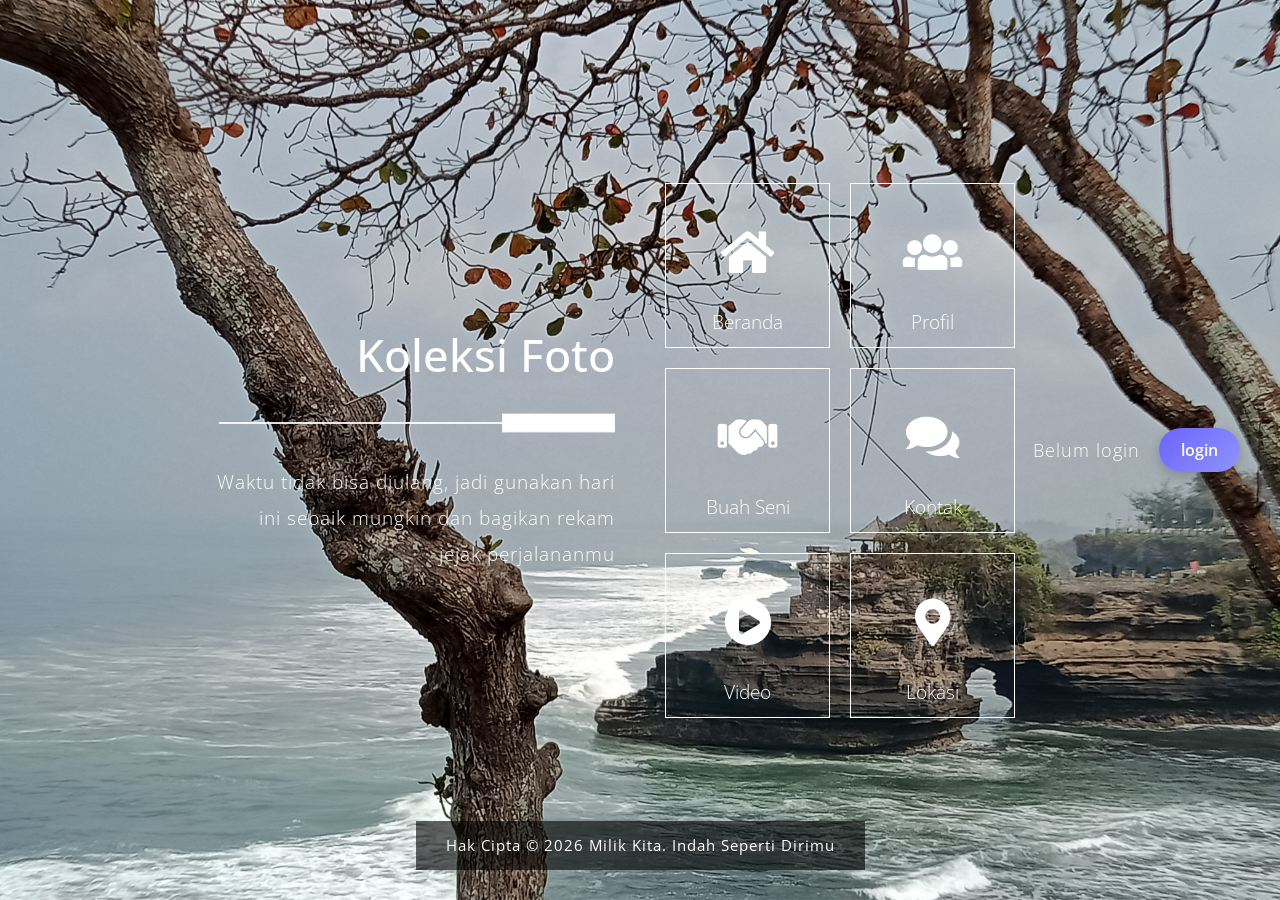
<file: index.html>
<!DOCTYPE html>
<html lang="en">
<head>
    <meta charset="utf-8">
    <meta name="viewport" content="width=device-width, initial-scale=1">
    <link rel="icon" type="image/jpeg" href="img/iconnatlan.jpg">
    <title>Situs Web Naswa</title>
<!--

Template 2097 Pop

https://www.tooplate.com/view/2097-pop

-->
    <!-- load CSS -->
    <link rel="stylesheet" href="https://fonts.googleapis.com/css?family=Open+Sans:300">  <!-- Google web font "Open Sans" -->
    <link rel="stylesheet" href="css/bootstrap.min.css">                                  <!-- https://getbootstrap.com/ -->
    <link rel="stylesheet" href="fontawesome/css/fontawesome-all.min.css">                <!-- https://fontawesome.com/ -->
    <link rel="stylesheet" type="text/css" href="slick/slick.css"/>                       <!-- http://kenwheeler.github.io/slick/ -->
    <link rel="stylesheet" type="text/css" href="slick/slick-theme.css"/>
    <link rel="stylesheet" href="css/tooplate-style.css">                               <!-- Templatemo style -->

    <script>document.documentElement.className="js";var supportsCssVars=function(){var e,t=document.createElement("style");return t.innerHTML="root: { --tmp-var: bold; }",document.head.appendChild(t),e=!!(window.CSS&&window.CSS.supports&&window.CSS.supports("font-weight","var(--tmp-var)")),t.parentNode.removeChild(t),e};supportsCssVars()||alert("Please view this in a modern browser such as latest version of Chrome or Microsoft Edge.");</script>
    
</head>

<body>
    <div id="tm-bg"></div>
    <div id="tm-wrap">
        <div class="tm-main-content">
            <div class="container tm-site-header-container">
                <div class="row">
                    <div class="col-sm-12 col-md-6 col-lg-6 col-md-col-xl-6 mb-md-0 mb-sm-4 mb-4 tm-site-header-col">
                        <div class="tm-site-header">
                            <h1 class="mb-4">Koleksi Foto</h1>
                            <img src="img/underline.png" class="img-fluid mb-4">
                            <p>Waktu tidak bisa diulang, jadi gunakan hari ini sebaik mungkin dan bagikan rekam jejak perjalananmu</p>        
                        </div>                        
                    </div>
                    <div class="col-sm-12 col-md-6 col-lg-6 col-xl-6">
                        <div class="content">
                            <div class="grid">
                                <div class="grid__item" id="home-link">
                                    <div class="product">
                                        <div class="tm-nav-link">
                                            <i class="fas fa-home fa-3x tm-nav-icon"></i>
                                            <span class="tm-nav-text">Beranda</span>
                                            <div class="product__bg"></div>        
                                        </div>                                    
                                        <div class="product__description">
                                            <div class="row mb-3">
                                                <div class="col-12">
                                                    <h2 class="tm-page-title">Selamat Datang di Koleksi Foto</h2>        
                                                </div>
                                            </div>                                        
                                            <div class="row">
                                                <div class="col-sm-12 col-md-6 col-lg-6 col-xl-6">
                                                    <img src="img/welcome-1.jpg" class="img-fluid mb-3">
                                                    <p>Situs ini menyajikan arsip kenangan yang pernah dijalani oleh pemilik. </p>
                                                    <p>Kamu bisa mengenal pemilik situs dengan mengakses <a rel="nofollow" href="https://www.instagram.com/nanaswap?igsh=YzljYTk1ODg3Zg==" target="_parent">Instagram Penulis</a>. Semoga takdir kita bertaut kelak.</p>    
                                                </div>
                                                <div class="col-sm-12 col-md-6 col-lg-6 col-xl-6">
                                                    <p>Koleksi Foto tidak ditujukan untuk suatu maksud apapun selain sebagai arsip.</p>
                                                   <p>
                                                    Apabila terdapat pertanyaan atau kritik dan saran untuk pemilik, silahkan 
                                                    <a href="https://wa.me/62882005571594" target="_blank">mengirim pesan</a>.    
                                                    </p>
                                                    <img src="img/welcome-2.jpg" class="img-fluid">
                                                </div>                                        
                                            </div>
                                            
                                        </div>
                                    </div>
                                </div>

                                <div class="grid__item" id="team-link">
                                    <div class="product">
                                        <div class="tm-nav-link">
                                            <i class="fas fa-users fa-3x tm-nav-icon"></i>
                                            <span class="tm-nav-text">Profil</span>
                                            <div class="product__bg"></div>            
                                        </div>                                     
                                        <div class="product__description">
                                            <div class="p-sm-4 p-2">
                                                <div class="row mb-3">
                                                    <div class="col-12">
                                                        <h2 class="tm-page-title">Kenalan lebih jauh, yuk!</h2>        
                                                    </div>
                                                </div>
                                               <div class="row tm-reverse-sm">
                                                    <div class="col-sm-12 col-md-8 col-lg-8 col-xl-8">
                                                        <p class="mb-4">Hai, aku adalah si pembuat sekaligus pemilik dari laman koleksi foto ini. Naswa Primaulidina, seorang siswi dari SMAN 8 Yogyakarta, salam kenal ya.</p>
                                                        <p class="mb-4">Mungkin kamu memang sudah ditakdirkan untuk bertemu denganku. Maka, lewat tugas informatika dari sekolah ini, akan kupersembahkan karya (fotografi) yang kuambil sendiri dalam perjalananku.</p>
                                                        <p class="mb-5">Foto seperti icon web didapat dari game Genshin Impact. Selain itu, setiap foto yang diunggah di sini bersifat personal, mohon untuk tidak disebarkan tanpa izin ya.</p>
                                                    </div>

                                                    <div class="col-sm-12 col-md-4 col-lg-4 col-xl-4 mb-lg-0 mb-sm-4 mb-4">
                                                        <img src="img/team.jpg" class="img-fluid">
                                                    </div>
                                                </div>
                                            </div>
                                          </div>
                                    </div>
                                </div>
                                <div class="grid__item">
                                    <div class="product">
                                        <div class="tm-nav-link">
                                            <i class="fas fa-handshake fa-3x tm-nav-icon"></i>
                                            <span class="tm-nav-text">Buah Seni</span>
                                            <div class="product__bg"></div>             
                                        </div>                                                                 
                                        <div class="product__description">
                                            <div class="p-sm-4 p-2">
                                                <div class="row mb-3">
                                                    <div class="col-12">
                                                        <h2 class="tm-page-title">Koleksi Foto</h2>        
                                                    </div>
                                                </div>
                                                <div class="row mb-3">
                                                    <div class="col-12">
                                                        <p>Foto yang dicantumkan di sini dan keseluruhan web didapat dari kegiatan kokurikuler dan widyawisata. (Bali, Bakpia Djava, Museum Pabrik Gula, PIAT UGM)</p>
                                                    </div>
                                                </div>
                                                <div class="row">
                                                    <div class="col-12">
                                                        <div class="p-sm-4 p-2 tm-img-container">
                                                            <div class="tm-img-slider" id="tmImgSlider">
                                                              <a href="#" class="tm-slider-img-link"><img src="img/gallery-img-01-tn.jpg" alt="Image 1" class="img-fluid tm-slider-img"></a>
                                                              <a href="#" class="tm-slider-img-link"><img src="img/gallery-img-02-tn.jpg" alt="Image 2" class="img-fluid tm-slider-img"></a>
                                                              <a href="#" class="tm-slider-img-link"><img src="img/gallery-img-03-tn.jpg" alt="Image 3" class="img-fluid tm-slider-img"></a>
                                                              <a href="#" class="tm-slider-img-link"><img src="img/gallery-img-04-tn.jpg" alt="Image 4" class="img-fluid tm-slider-img"></a>
                                                              <a href="#" class="tm-slider-img-link"><img src="img/gallery-img-05-tn.jpg" alt="Image 5" class="img-fluid tm-slider-img"></a>
                                                              <a href="#" class="tm-slider-img-link"><img src="img/gallery-img-06-tn.jpg" alt="Image 6" class="img-fluid tm-slider-img"></a>
                                                            </div>
                                                        </div>  
                                                    </div>
                                                </div>
                                            </div>
                                        </div>       
                                    </div>
                                </div>
                                <div class="grid__item">
                                    <div class="product">
                                        <div class="tm-nav-link">
                                            <i class="fas fa-comments fa-3x tm-nav-icon"></i>
                                            <span class="tm-nav-text">Kontak</span>
                                            <div class="product__bg"></div>             
                                        </div>                                                              
                                        <div class="product__description">
                                            <div class="pt-sm-4 pb-sm-4 pl-sm-5 pr-sm-5 pt-2 pb-2 pl-3 pr-3">
                                                <div class="row mb-3">
                                                    <div class="col-12">
                                                        <h2 class="tm-page-title">Kontak Pemilik</h2>        
                                                    </div>
                                                </div>
                                                <div class="row mb-4">
                                                    <div class="col-12">
                                                        <p>Apabila terdapat kritik dan saran baik itu karena ada hal yang berkesan maupun tidak berkenan, tolong sampaikan melalui surat elektronik berikut.</p>
                                                    </div>
                                                </div>
                                                <div class="row">
                                                    <div class="col-12">
                                                        <form action="index.html" method="post" class="contact-form">
                                                            <div class="row">
                                                                <div class="form-group col-md-6 col-lg-6 col-xl-6">
                                                                  <input type="text" id="contact_name" name="contact_name" class="form-control" placeholder="Nama"  required/>
                                                                </div>
                                                                <div class="form-group col-md-6 col-lg-6 col-xl-6 tm-col-email">
                                                                  <input type="email" id="contact_email" name="contact_email" class="form-control" placeholder="E-mail" required/>
                                                                </div>
                                                            </div>                                                        
                                                            <div class="form-group">
                                                              <textarea id="contact_message" name="contact_message" class="form-control" rows="9" placeholder="Pesan" required></textarea>
                                                            </div>
                                                            <button type="submit" class="btn btn-primary tm-btn-submit">Kirim</button>
                                                        </form>
                                                    </div>
                                                </div>
                                            </div>                                            
                                        </div>
                                    </div>
                                </div>
                                <div class="grid__item">
                                  <div class="product">
                                    <div class="tm-nav-link">
                                      <i class="fas fa-play-circle fa-3x tm-nav-icon"></i>
                                      <span class="tm-nav-text">Video</span>
                                      <div class="product__bg"></div>
                                    </div>

                                  <div class="product__description">
                                    <div class="p-sm-4 p-2">

                                      <div class="row mb-3">
                                          <div class="col-12">
                                          <h2 class="tm-page-title">Musik Pendamping</h2>
                                          </div>
                                      </div>

                                       <div class="embed-container">
                                           <iframe
                                            src="https://www.youtube.com/embed/ZPJyKBTBVXI"
                                            allowfullscreen>
                                           </iframe>
                                       </div>

                                     </div>
                                  </div>
                               </div>
                            </div>
                                <div class="grid__item">
                                  <div class="product">
                                    <div class="tm-nav-link">
                                        <i class="fas fa-map-marker-alt fa-3x tm-nav-icon"></i>
                                        <span class="tm-nav-text">Lokasi</span>
                                        <div class="product__bg"></div>
                                    </div>

                                      <div class="product__description">
                                          <div class="p-sm-4 p-2">

                                              <div class="row mb-3">
                                                <div class="col-12">
                                                <h2 class="tm-page-title">Lokasi Sekolah</h2>
                                                </div>
                                              </div>

                                                   <div class="embed-container">
                                                       <iframe
                                                       src="https://www.google.com/maps/embed?pb=!1m18!1m12!1m3!1d3952.899631927268!2d110.39281007746428!3d-7.800449992219826!2m3!1f0!2f0!3f0!3m2!1i1024!2i768!4f13.1!3m3!1m2!1s0x2e7a57669d43fe55%3A0x75fae1bb400d4da5!2sSMA%20Negeri%208%20Yogyakarta!5e0!3m2!1sid!2sid!4v1781782192864!5m2!1sid!2sid"
                                                       loading="lazy"
                                                       allowfullscreen>
                                                       </iframe>
                                                   </div>
                                         </div>
                                      </div>
                                   </div>
                                </div>
                            </div> 
                        </div>                       
                    </div>
                </div>                
            </div>
            <p id="userInfo">Belum login</p>
                <div id="authArea">
                    <button onclick="goLogin()" class="nav-cta">login</button>
                </div>
            
            <footer>
                <p class="small tm-copyright-text">Hak Cipta &copy; <span class="tm-current-year">2026</span> Milik Kita. <span class="tm-text-highlight">Indah Seperti Dirimu</span></p>
            </footer>
        </div> <!-- .tm-main-content -->  
    </div>
    <!-- load JS -->
    <script src="js/jquery-3.2.1.slim.min.js"></script>         <!-- https://jquery.com/ -->    
    <script src="slick/slick.min.js"></script>                  <!-- http://kenwheeler.github.io/slick/ -->  
    <script src="js/anime.min.js"></script>                     <!-- http://animejs.com/ -->
    <script src="js/main.js"></script>  
    <script>      

        function setupFooter() {
            var pageHeight = $('.tm-site-header-container').height() + $('footer').height() + 100;

            var main = $('.tm-main-content');

            if($(window).height() < pageHeight) {
                main.addClass('tm-footer-relative');
            }
            else {
                main.removeClass('tm-footer-relative');   
            }
        }

        /* DOM is ready
        ------------------------------------------------*/
        $(function(){

            setupFooter();

            $(window).resize(function(){
                setupFooter();
            });

            $('.tm-current-year').text(new Date().getFullYear());  // Update year in copyright           
        });

    </script>
    
    <script>
    function goLogin() {
        window.location.href = "login/index.html";
    }
    </script>
    <script src="login/js/welcome.js"></script>
</body>
</html>
</file>
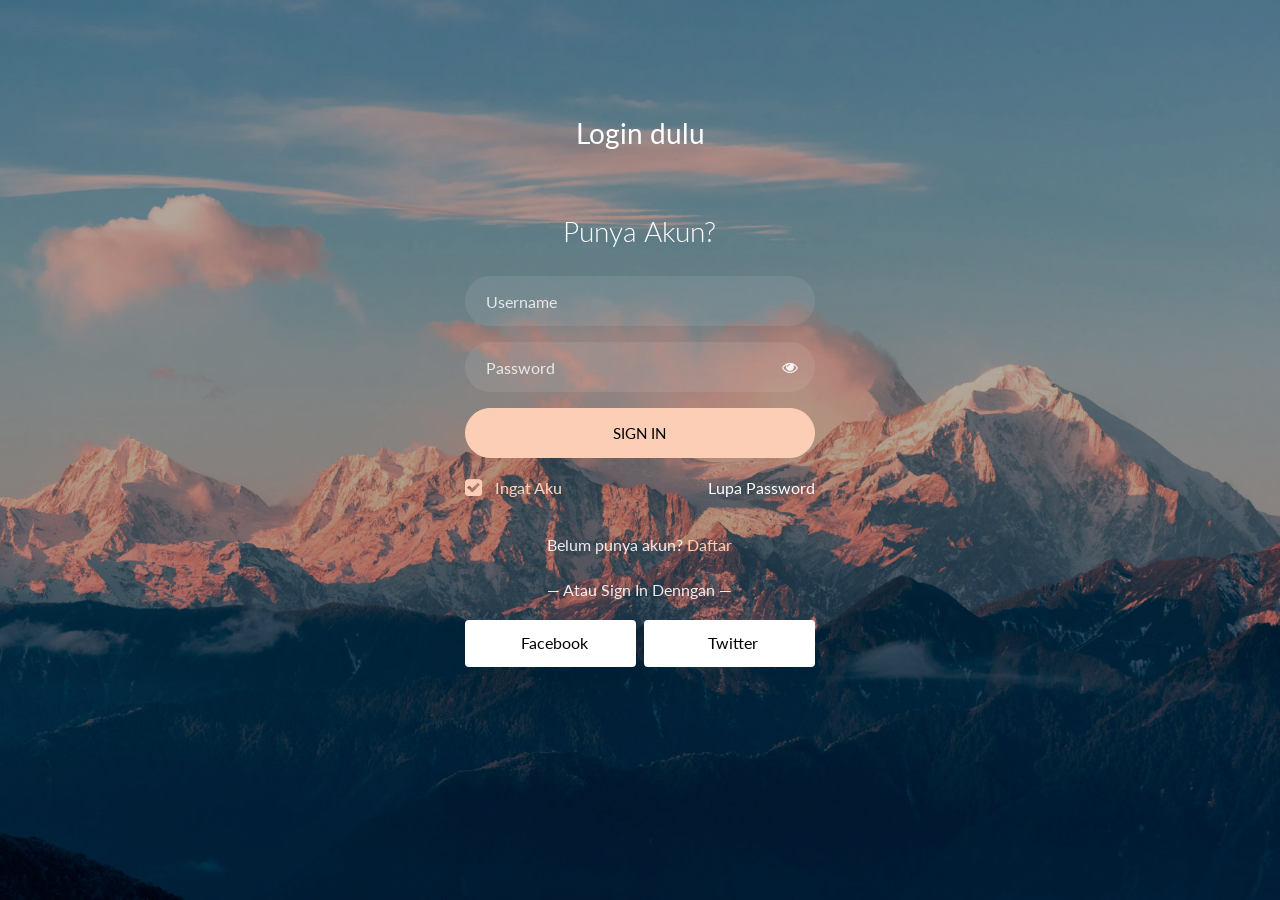
<file: login/index.html>
<!doctype html>
<html lang="en">
  <head>
  	<title>Halaman Login</title>
    <meta charset="utf-8">
    <meta name="viewport" content="width=device-width, initial-scale=1, shrink-to-fit=no">

	<link href="https://fonts.googleapis.com/css?family=Lato:300,400,700&display=swap" rel="stylesheet">

	<link rel="stylesheet" href="https://stackpath.bootstrapcdn.com/font-awesome/4.7.0/css/font-awesome.min.css">
	
	<link rel="stylesheet" href="css/style.css">

	</head>
	<body class="img js-fullheight" style="background-image: url(images/bg.jpg);">
	<section class="ftco-section">
		<div class="container">
			<div class="row justify-content-center">
				<div class="col-md-6 text-center mb-5">
					<h2 class="heading-section">Login dulu</h2>
				</div>
			</div>
			<div class="row justify-content-center">
				<div class="col-md-6 col-lg-4">
					<div class="login-wrap p-0">
		      	<h3 class="mb-4 text-center">Punya Akun?</h3>
		      <form action="#" class="signin-form" id="loginForm">

    <div class="form-group">
        <input 
            type="text" 
            id="username"
            class="form-control" 
            placeholder="Username" 
            required>
    </div>

    <div class="form-group">
        <input 
            type="password" 
            id="password"
            class="form-control" 
            placeholder="Password" 
            required>

        <span toggle="#password"
              class="fa fa-fw fa-eye field-icon toggle-password">
        </span>
    </div>

    <div class="form-group">
        <button type="submit" class="form-control btn btn-primary submit px-3">
            Sign In
        </button>
    </div>

    <div class="form-group d-md-flex">
        <div class="w-50">
            <label class="checkbox-wrap checkbox-primary">
                Ingat Aku
                <input type="checkbox" checked>
                <span class="checkmark"></span>
            </label>
        </div>

        <div class="w-50 text-md-right">
            <a href="#" style="color: #fff">Lupa Password</a>
        </div>
    </div>

</form>

				<p class="w-100 text-center">
    				Belum punya akun?
	 			    <a href="register.html">Daftar</a>
				</p>
			
	          <p class="w-100 text-center">&mdash; Atau Sign In Denngan &mdash;</p>
	          <div class="social d-flex text-center">
	          	<a href="#" class="px-2 py-2 mr-md-1 rounded"><span class="ion-logo-facebook mr-2"></span> Facebook</a>
	          	<a href="#" class="px-2 py-2 ml-md-1 rounded"><span class="ion-logo-twitter mr-2"></span> Twitter</a>
	          </div>
		      </div>
				</div>
			</div>
		</div>
	</section>

	<script src="js/jquery.min.js"></script>
    <script src="js/popper.js"></script>
    <script src="js/bootstrap.min.js"></script>
    <script src="js/main.js"></script>
	<script src="js/login.js"></script>
	<script src="js/register.js"></script>
	<script src="js/welcome.js"></script>
	</body>
</html>
</file>
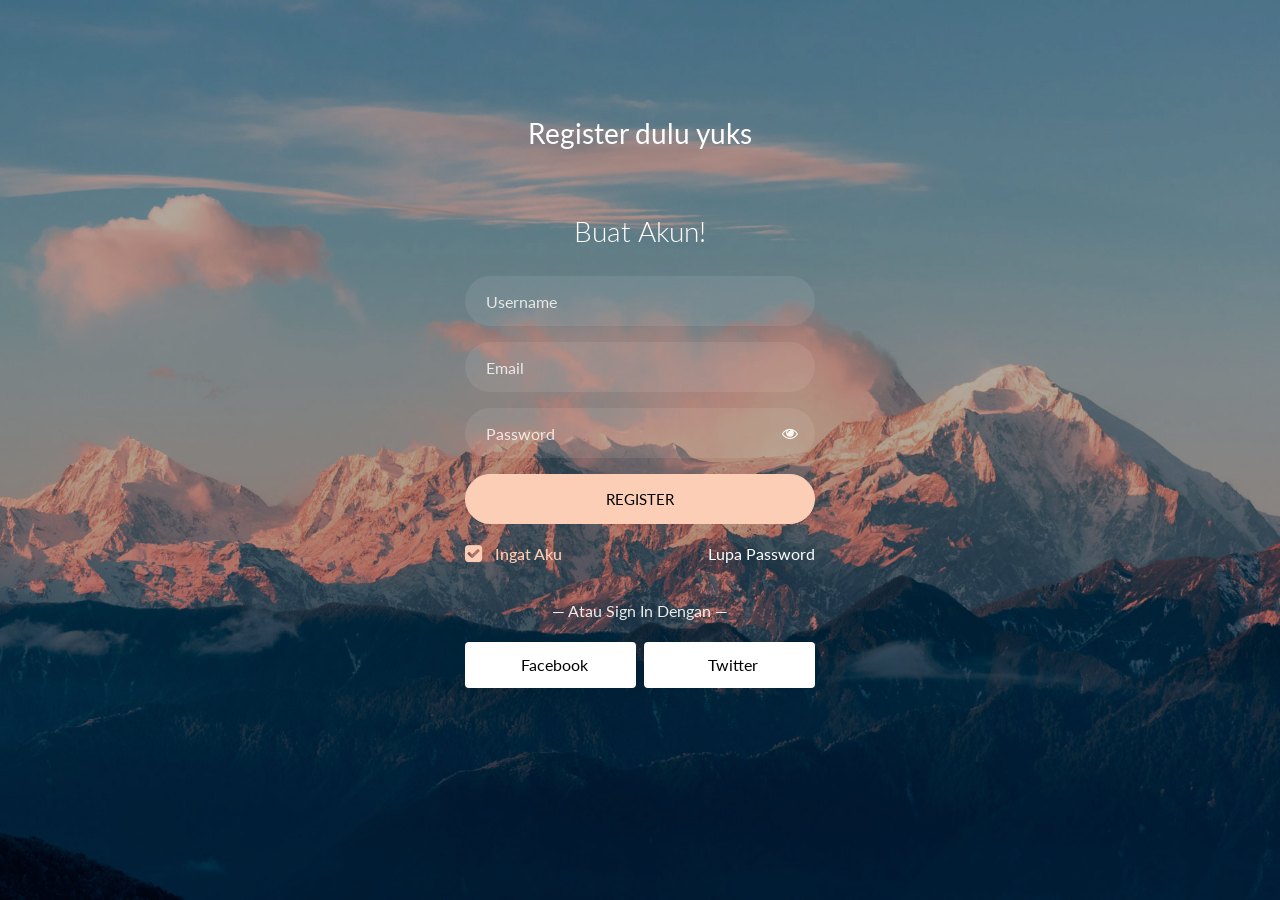
<file: login/register.html>
<!doctype html>
<html lang="en">
  <head>
  	<title>Halaman Register</title>
    <meta charset="utf-8">
    <meta name="viewport" content="width=device-width, initial-scale=1, shrink-to-fit=no">

	<link href="https://fonts.googleapis.com/css?family=Lato:300,400,700&display=swap" rel="stylesheet">

	<link rel="stylesheet" href="https://stackpath.bootstrapcdn.com/font-awesome/4.7.0/css/font-awesome.min.css">
	
	<link rel="stylesheet" href="css/style.css">

	</head>
	<body class="img js-fullheight" style="background-image: url(images/bg.jpg);">
	<section class="ftco-section">
		<div class="container">
			<div class="row justify-content-center">
				<div class="col-md-6 text-center mb-5">
					<h2 class="heading-section">Register dulu yuks</h2>
				</div>
			</div>
			<div class="row justify-content-center">
				<div class="col-md-6 col-lg-4">
					<div class="login-wrap p-0">
		      	<h3 class="mb-4 text-center">Buat Akun!</h3>
		      <form action="#" class="signin-form" id="registerForm">

    <div class="form-group">
        <input 
            type="text" 
            id="username"
            class="form-control" 
            placeholder="Username" 
            required>
    </div>
	<div class="form-group">
    <input
        type="email"
        id="email"
        class="form-control"
        placeholder="Email"
        required>
	</div>
    <div class="form-group">
        <input 
            type="password" 
            id="password"
            class="form-control" 
            placeholder="Password" 
            required>

        <span toggle="#password"
              class="fa fa-fw fa-eye field-icon toggle-password">
        </span>
    </div>

    <div class="form-group">
        <button type="submit" class="form-control btn btn-primary submit px-3">
            Register
        </button>
    </div>

    <div class="form-group d-md-flex">
        <div class="w-50">
            <label class="checkbox-wrap checkbox-primary">
                Ingat Aku
                <input type="checkbox" checked>
                <span class="checkmark"></span>
            </label>
        </div>

        <div class="w-50 text-md-right">
            <a href="#" style="color: #fff">Lupa Password</a>
        </div>
    </div>

</form>
	          <p class="w-100 text-center">&mdash; Atau Sign In Dengan &mdash;</p>
	          <div class="social d-flex text-center">
	          	<a href="#" class="px-2 py-2 mr-md-1 rounded"><span class="ion-logo-facebook mr-2"></span> Facebook</a>
	          	<a href="#" class="px-2 py-2 ml-md-1 rounded"><span class="ion-logo-twitter mr-2"></span> Twitter</a>
	          </div>
		      </div>
				</div>
			</div>
		</div>
	</section>
		
	<p id="message"></p>
	<script src="js/jquery.min.js"></script>
    <script src="js/popper.js"></script>
    <script src="js/bootstrap.min.js"></script>
    <script src="js/main.js"></script>
	<script src="js/login.js"></script>
	<script src="js/register.js"></script>
	<script src="js/welcome.js"></script>
	</body>
</html>
</file>
<file: css/tooplate-style.css>
/*

Template 2097 Pop

https://www.tooplate.com/view/2097-pop

*/
.nav-cta {
    background: linear-gradient(135deg, #6c63ff, #8f94fb);
    color: white;
    border: none;
    padding: 10px 22px;
    border-radius: 30px;
    font-size: 16px;
    font-weight: 600;
    cursor: pointer;
    transition: all 0.3s ease;
    box-shadow: 0 4px 12px rgba(0,0,0,0.2);
}

.nav-cta:hover {
    transform: translateY(-2px);
    box-shadow: 0 6px 18px rgba(0,0,0,0.3);
    opacity: 0.95;
}

body {
  font-family: "Open Sans", Helvetica, Arial, sans-serif;
  font-size: 19px;
  font-weight: 300;
  color: white;
  position: relative;
}

h1 {
  font-size: 2.8rem;
}

#tm-bg {
  position: fixed;
  top: 0;
  left: 0;
  width: 100%;
  height: 100%;
  background-image: url(../img/pop-bg.jpg);
  background-position: center;
  background-size: cover;
  background-repeat: no-repeat;
  z-index: -1;
  transition: all 0.3s ease;
}

#tm-bg:after {
  content: "";
  display: block;
  position: absolute;
  top: 0;
  left: 0;
  width: 100%;
  height: 100%;
}

#tm-wrap {
  display: flex;
  align-items: center;
  height: 100%;
  min-height: 100vh;
}

p {
  line-height: 1.9;
  letter-spacing: 1px;
}

.tm-main-content {
  display: flex;
  align-items: center;
  padding: 50px 15px;
  position: absolute;
  left: 0;
  right: 0;
  top: 0;
  bottom: 0;
  overflow: auto;
}

.tm-site-header-col {
  display: flex;
  align-items: center;
}

.tm-site-header {
  margin: 10px;
  text-align: right;
  width: 100%;
}

.tm-nav ul {
  padding-left: 0;
  display: block;
}

.tm-nav li {
  list-style: none;
  display: inline-block;
  border: 1px solid white;
  float: left;
  margin: 10px;
}

.tm-nav-link {
  color: white;
  display: flex;
  flex-direction: column;
  justify-content: center;
  width: 165px;
  height: 165px;
  text-align: center;
  border: 1px solid white;
  cursor: pointer;
  position: relative;
}

.tm-nav-text {
  position: absolute;
  left: 0;
  right: 0;
  bottom: 10px;
}

.fa-3x {
  font-size: 2.5em;
}

.product {
  background: transparent;
  transition: all 0.3s ease;
}

.product:hover {
  background: #2c2a35;
  color: #a9a9a9;
}

.tm-nav-icon {
  display: block;
  margin-bottom: 25px;
}

/* Expanding Grid Items from Codrops */
.tm-page-title {
  font-weight: 300;
}
.content {
  max-width: 370px;
}
.grid {
  display: flex;
  flex-wrap: wrap;
}
.grid__item {
  margin: 10px;
}
.product {
  position: relative;
  cursor: pointer;
}

.product__bg {
  width: 100%;
  height: 100%;
  top: 0px;
}

.product__bg,
.product__description {
  opacity: 0;
  position: absolute;
}

.product__description {
  width: 100%;
  height: 100%;
  top: 0;
  left: 0;
  display: none;
}

.tm-fa-close {
  font-size: 30px;
}

.details {
  font-size: 1rem;
  width: 100%;
  height: 100%;
  bottom: 0;
  left: 0;
  z-index: 1000;
  display: flex;
  flex-direction: column;
  justify-content: center;
  pointer-events: none;
  padding: 15px;
  display: none;
}

.details > * {
  position: relative;
  opacity: 0;
}

.details--open {
  pointer-events: auto;
}

.details__bg {
  width: 100%;
  max-width: 900px;
  left: 0;
  right: 0;
  margin-left: auto;
  margin-right: auto;
}

.details__bg--down {
  background: #2c2a35;
}

.details__bg {
  padding: 50px;
  transform-origin: 0 0;
}

.details__close {
  position: absolute;
  top: 5px;
  right: 0;
  border: 0;
  background: none;
  margin: 1em;
  cursor: pointer;
  font-size: 0.85em;
  color: white;
  z-index: 1001;
}

/* Team */
.tm-reverse-sm {
  flex-direction: row;
}

/* Our Work */
.tm-slider-img-link {
  padding-left: 10px;
  padding-right: 10px;
}

.slick-dots li button:before {
  font-size: 20px;
  color: white;
  opacity: 1;
}

.slick-dots {
  position: absolute;
  bottom: -40px;
  display: block;
  width: 100%;
  padding: 0;
  list-style: none;
  text-align: center;
}

.slick-dots li.slick-active button:before {
  opacity: 0.75;
  color: deepskyblue;
}

/* Contact */
.form-control {
  font-size: 1.1rem;
  border-radius: 0;
  border: none;
  background-color: #353541;
  color: white;
  padding: 0.75rem;
}

.form-control:focus {
  color: #cecece;
  background-color: #4d4c59;
  border-color: transparent;
}

.tm-col-email {
  padding-left: 0;
}

.tm-btn-submit {
  background-color: #006599;
}

.tm-btn-gray {
  background-color: #494752;
  color: white;
}

.tm-btn-gray:hover {
  background-color: #77757d;
  color: white;
}

.btn {
  padding: 0.5rem 2.4rem;
  font-size: 1.2rem;
  border-radius: 0;
}

.btn-primary {
  border-color: transparent;
}

.btn-primary:hover {
  background-color: #0e7fb9;
  border-color: transparent;
}

/* Footer */
footer {
  position: absolute;
  bottom: 30px;
  text-align: center;
  left: 0;
  right: 0;
}

.tm-text-highlight {
  color: white;
}
.tm-text-highlight:hover {
  color: red;
}
.tm-main-content.tm-footer-relative {
  flex-direction: column;
}
.tm-main-content.tm-footer-relative footer {
  position: relative;
  bottom: 0;
  margin-top: 50px;
}

.tm-copyright-text {
  background-color: rgba(0, 0, 0, 0.6);
  display: inline-block;
  padding: 10px 30px;
}

a,
button {
  transition: all 0.3s ease;
}
a:hover,
a:focus {
  text-decoration: none;
  outline: none;
}

p:last-child {
  margin-bottom: 0;
}

@media (min-width: 900px) {
  .container {
    max-width: 900px;
  }
}

@media (min-width: 767px) and (max-width: 991px), (max-width: 440px) {
  .tm-nav-link {
    width: 145px;
    height: 145px;
  }
}

@media (max-width: 767px) {
  .container {
    max-width: 450px;
  }
  .content {
    margin-left: auto;
    margin-right: 0;
  }
  .tm-nav ul {
    display: flex;
    flex-wrap: wrap;
    justify-content: flex-end;
  }
  .grid {
    justify-content: flex-end;
  }
  .tm-col-email {
    padding-left: 15px;
  }
  .tm-reverse-sm {
    flex-direction: column-reverse;
  }
}

@media (max-width: 544px) {
  .tm-main-content {
    flex-direction: column;
  }
  .details__bg {
    padding: 55px 40px;
  }
  .slick-dots li button:before {
    font-size: 15px;
  }

  footer {
    position: relative;
    bottom: 0;
  }
}

@media (max-width: 419px) {
  .tm-nav-link {
    width: 120px;
    height: 120px;
  }

  .fa-3x {
    font-size: 2.2em;
  }
}

#authArea {
    position: absolute;
    top: 50%;
    right: 40px;
    transform: translateY(-50%);
}

#userInfo {
    position: absolute;
    top: 50%;
    right: 140px;
    transform: translateY(-50%);
    color: white;
    font-size: 18px;
}

.tm-slider-img {
    width: 100%;
    aspect-ratio: 1 / 1;
    object-fit: cover;
    border-radius: 10px;
}

.embed-container {
    position: relative;
    width: 100%;
    padding-bottom: 56.25%;
    height: 0;
    overflow: hidden;
    border-radius: 10px;
}

.embed-container iframe {
    position: absolute;
    inset: 0;
    width: 100%;
    height: 100%;
    border: 0;
}
</file>
